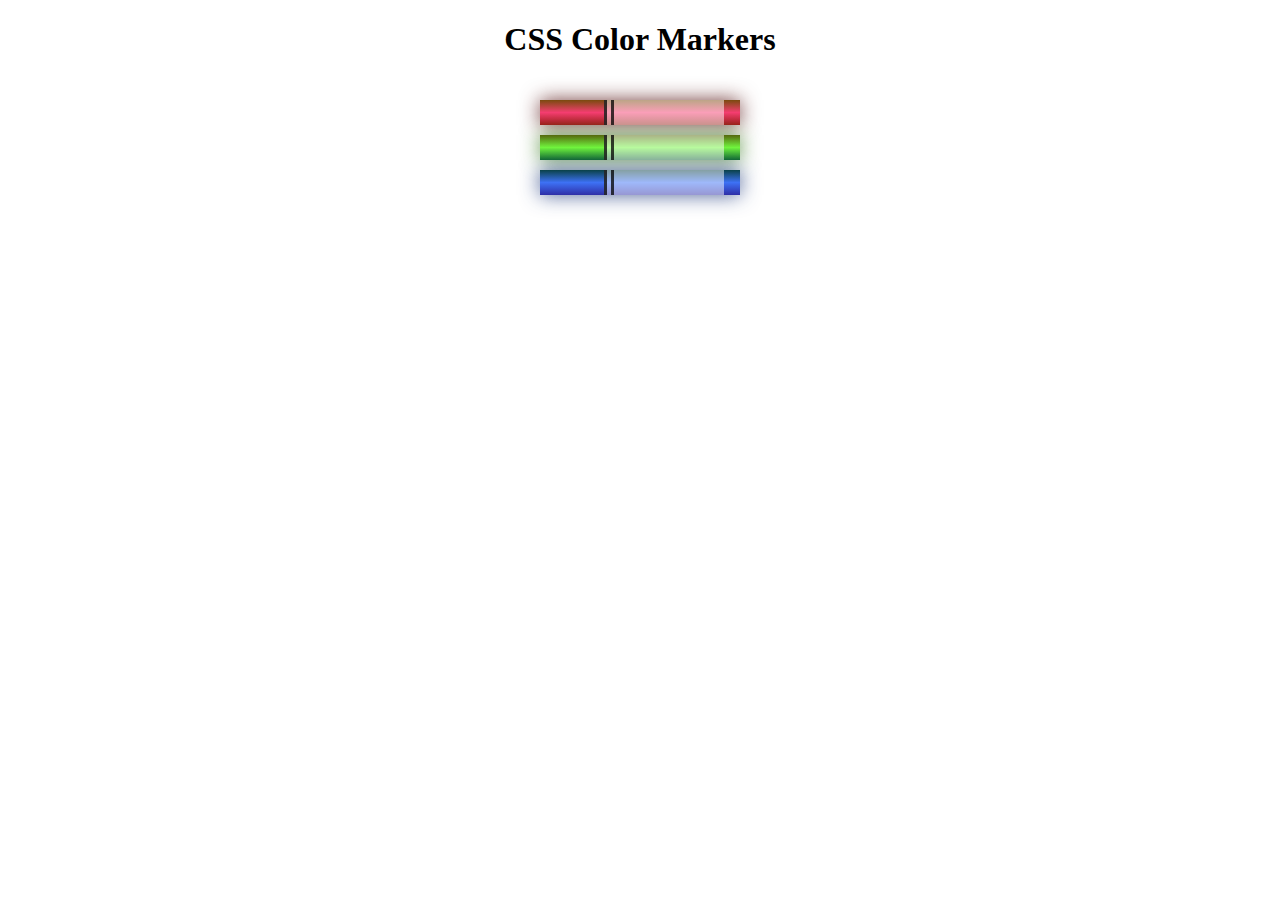
<file: 01_rwd/03 - Learn CSS Colors by Building a Set of Colored Markers/index.html>
<!-- ---------- COLORED MARKERS ---------- -->

<!DOCTYPE html>
<html lang="en">
  <head>
    <meta charset="utf-8" />
    <meta name="viewport" content="width=device-width, initial-scale=1.0" />
    <title>Colored Markers</title>
    <link rel="stylesheet" href="styles.css" />
  </head>
  <body>
    <h1>CSS Color Markers</h1>
    <div class="container">
      <div class="marker red">
        <div class="cap"></div>
        <div class="sleeve"></div>
      </div>
      <div class="marker green">
        <div class="cap"></div>
        <div class="sleeve"></div>
      </div>
      <div class="marker blue">
        <div class="cap"></div>
        <div class="sleeve"></div>
      </div>
    </div>
  </body>
</html>
</file>
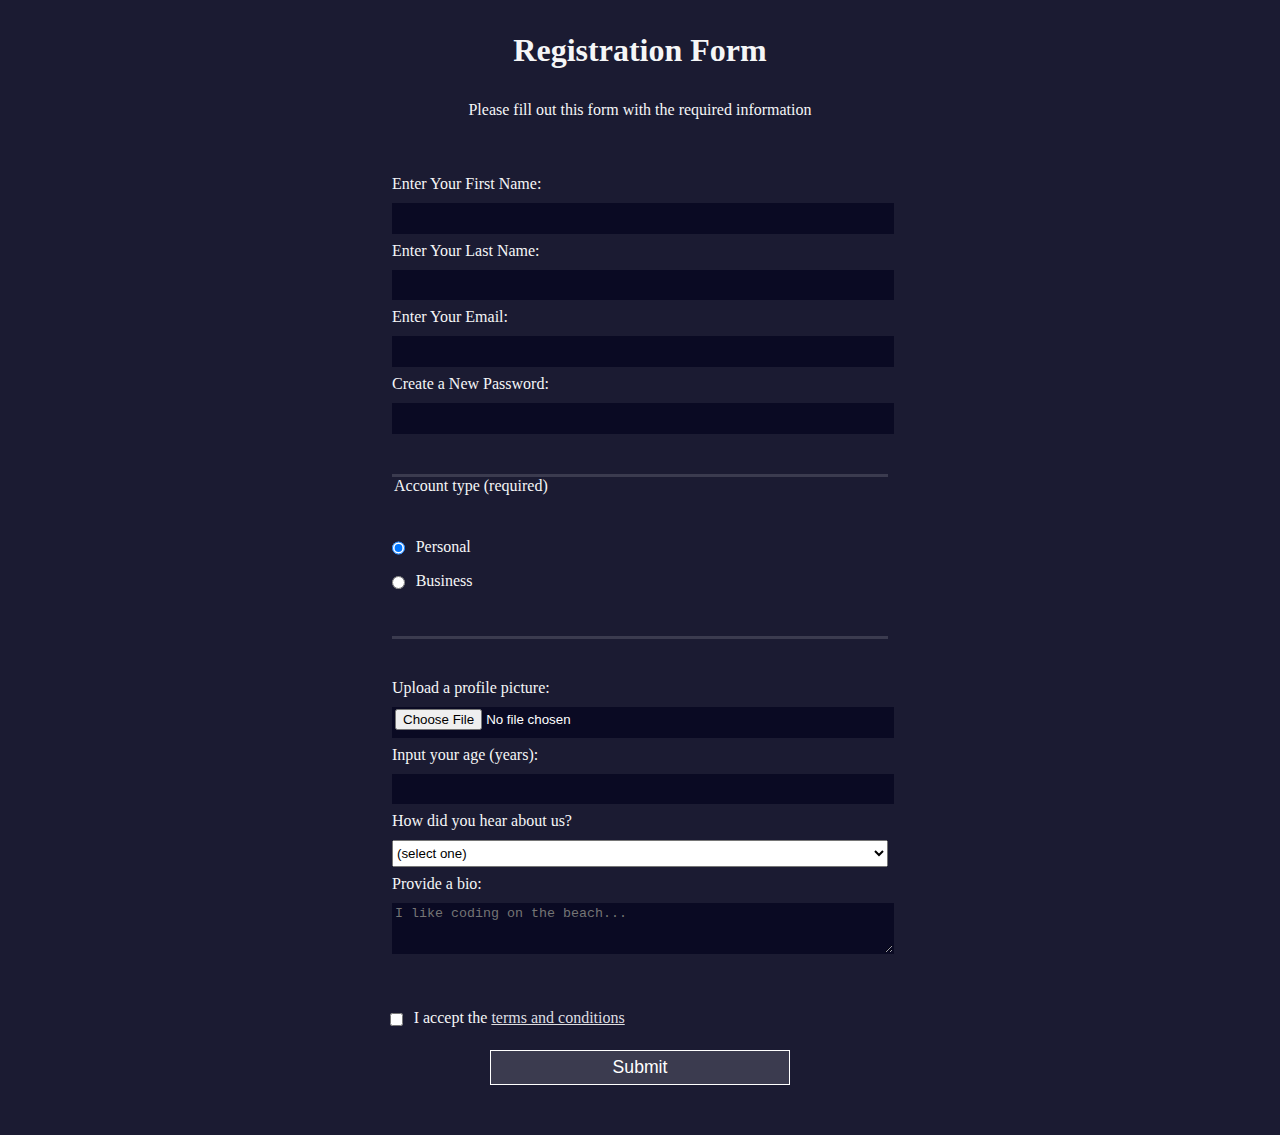
<file: 01_rwd/04 - Learn HTML Forms by Building a Registration Form/index.html>
<!-- ---------- REGISTRATION FORM ---------- -->

<!DOCTYPE html>
<html lang="en">
  <head>
    <meta charset="UTF-8" />
    <title>Registration Form</title>
    <link rel="stylesheet" href="styles.css" />
  </head>
  <body>
    <h1>Registration Form</h1>
    <p>Please fill out this form with the required information</p>
    <form method="post" action="https://register-demo.freecodecamp.org">
      <fieldset>
        <label for="first-name"
          >Enter Your First Name:
          <input id="first-name" name="first-name" type="text" required
        /></label>
        <label for="last-name"
          >Enter Your Last Name:
          <input id="last-name" name="last-name" type="text" required
        /></label>
        <label for="email"
          >Enter Your Email:
          <input id="email" name="email" type="email" required
        /></label>
        <label for="new-password"
          >Create a New Password:
          <input
            id="new-password"
            name="new-password"
            type="password"
            pattern="[a-z0-5]{8,}"
            required
        /></label>
      </fieldset>
      <fieldset>
        <legend>Account type (required)</legend>
        <label for="personal-account"
          ><input
            id="personal-account"
            type="radio"
            name="account-type"
            class="inline"
            checked
          />
          Personal</label
        >
        <label for="business-account"
          ><input
            id="business-account"
            type="radio"
            name="account-type"
            class="inline"
          />
          Business</label
        >
      </fieldset>
      <fieldset>
        <label for="profile-picture"
          >Upload a profile picture:
          <input id="profile-picture" type="file" name="file"
        /></label>
        <label for="age"
          >Input your age (years):
          <input id="age" type="number" name="age" min="13" max="120"
        /></label>
        <label for="referrer"
          >How did you hear about us?
          <select id="referrer" name="referrer">
            <option value="">(select one)</option>
            <option value="1">freeCodeCamp News</option>
            <option value="2">freeCodeCamp YouTube Channel</option>
            <option value="3">freeCodeCamp Forum</option>
            <option value="4">Other</option>
          </select>
        </label>
        <label for="bio"
          >Provide a bio:
          <textarea
            id="bio"
            name="bio"
            rows="3"
            cols="30"
            placeholder="I like coding on the beach..."
          ></textarea>
        </label>
      </fieldset>
      <label for="terms-and-conditions">
        <input
          class="inline"
          id="terms-and-conditions"
          type="checkbox"
          required
          name="terms-and-conditions"
        />
        I accept the
        <a href="https://www.freecodecamp.org/news/terms-of-service/"
          >terms and conditions</a
        >
      </label>
      <input type="submit" value="Submit" />
    </form>
  </body>
</html>
</file>
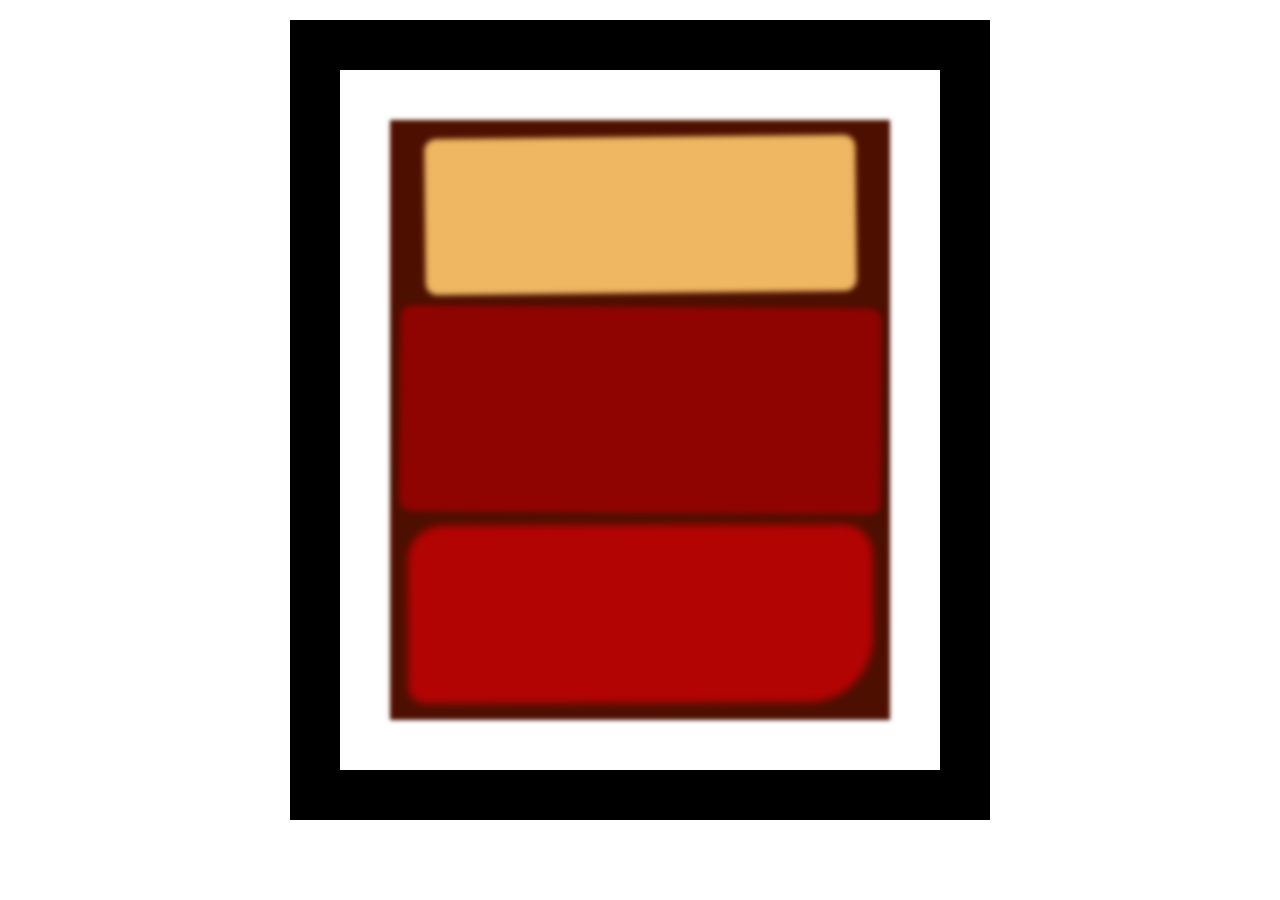
<file: 01_rwd/06/index.html>
<!-- ---------- ROTHKO PAINTING ---------- -->

<!DOCTYPE html>
<html lang="en">
  <head>
    <meta charset="UTF-8" />
    <title>Rothko Painting</title>
    <link href="./styles.css" rel="stylesheet" />
  </head>
  <body>
    <div class="frame">
      <div class="canvas">
        <div class="one"></div>
        <div class="two"></div>
        <div class="three"></div>
      </div>
    </div>
  </body>
</html>
</file>
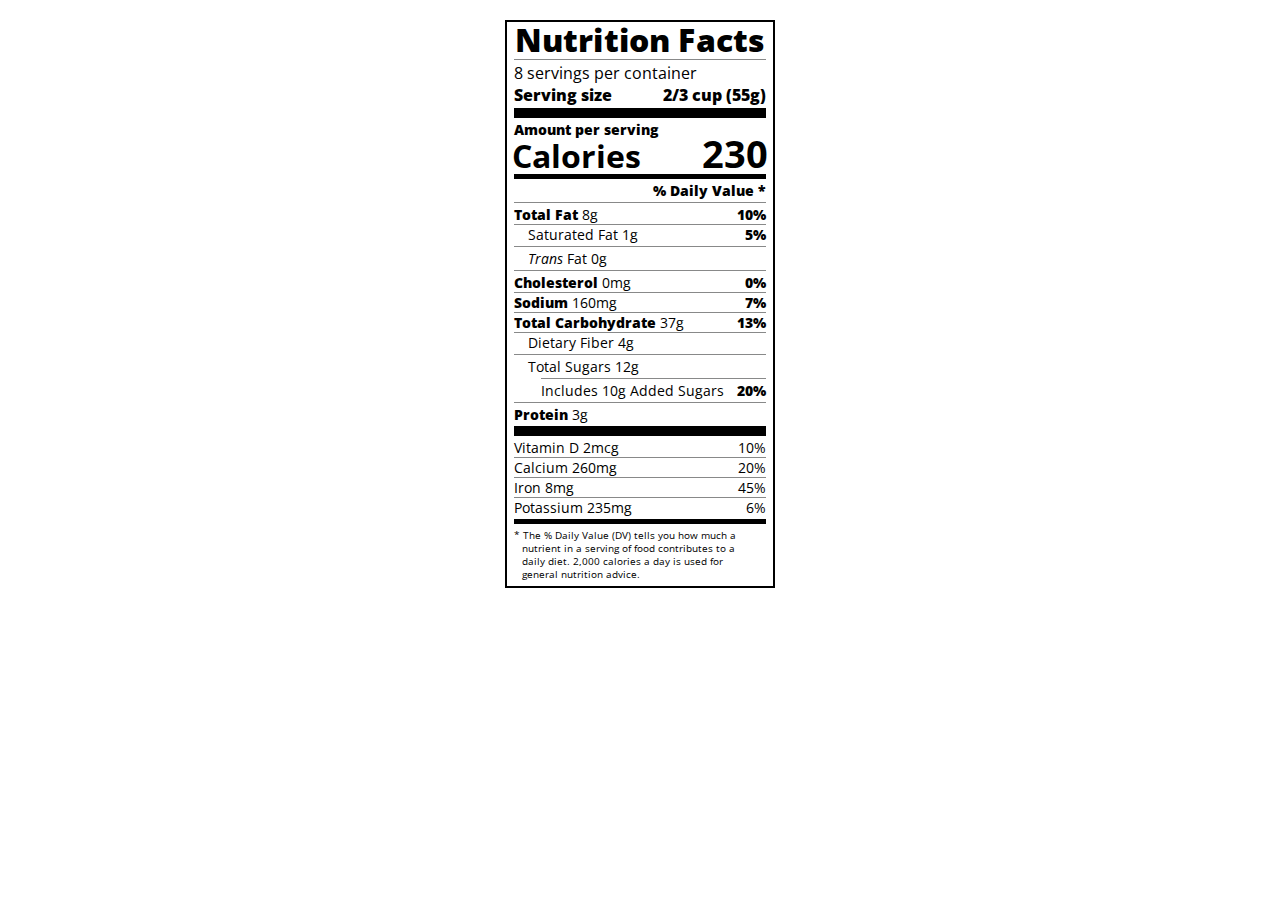
<file: 01_rwd/08/index.html>
<!-- ---------- CAR GALLERY ---------- -->

<!DOCTYPE html>
<html lang="en">
  <head>
    <meta charset="UTF-8" />
    <title>Nutrition Label</title>
    <link
      href="https://fonts.googleapis.com/css?family=Open+Sans:400,700,800"
      rel="stylesheet"
    />
    <link href="./styles.css" rel="stylesheet" />
  </head>

  <body>
    <div class="label">
      <header>
        <h1 class="bold">Nutrition Facts</h1>
        <div class="divider"></div>
        <p>8 servings per container</p>
        <p class="bold">Serving size <span>2/3 cup (55g)</span></p>
      </header>
      <div class="divider large"></div>
      <div class="calories-info">
        <div class="left-container">
          <h2 class="bold small-text">Amount per serving</h2>
          <p>Calories</p>
        </div>
        <span>230</span>
      </div>
      <div class="divider medium"></div>
      <div class="daily-value small-text">
        <p class="bold right no-divider">% Daily Value *</p>
        <div class="divider"></div>
        <p>
          <span><span class="bold">Total Fat</span> 8g</span>
          <span class="bold">10%</span>
        </p>
        <p class="indent no-divider">
          Saturated Fat 1g <span class="bold">5%</span>
        </p>
        <div class="divider"></div>
        <p class="indent no-divider">
          <span><i>Trans</i> Fat 0g</span>
        </p>
        <div class="divider"></div>
        <p>
          <span><span class="bold">Cholesterol</span> 0mg</span>
          <span class="bold">0%</span>
        </p>
        <p>
          <span><span class="bold">Sodium</span> 160mg</span>
          <span class="bold">7%</span>
        </p>
        <p>
          <span><span class="bold">Total Carbohydrate</span> 37g</span>
          <span class="bold">13%</span>
        </p>
        <p class="indent no-divider">Dietary Fiber 4g</p>
        <div class="divider"></div>
        <p class="indent no-divider">Total Sugars 12g</p>
        <div class="divider double-indent"></div>
        <p class="double-indent no-divider">
          Includes 10g Added Sugars <span class="bold">20%</span>
        </p>
        <div class="divider"></div>
        <p class="no-divider">
          <span><span class="bold">Protein</span> 3g</span>
        </p>
        <div class="divider large"></div>
        <p>Vitamin D 2mcg <span>10%</span></p>
        <p>Calcium 260mg <span>20%</span></p>
        <p>Iron 8mg <span>45%</span></p>
        <p class="no-divider">Potassium 235mg <span>6%</span></p>
      </div>
      <div class="divider medium"></div>
      <p class="note">
        * The % Daily Value (DV) tells you how much a nutrient in a serving of
        food contributes to a daily diet. 2,000 calories a day is used for
        general nutrition advice.
      </p>
    </div>
  </body>
</html>
</file>
<file: 01_rwd/03 - Learn CSS Colors by Building a Set of Colored Markers/styles.css>
h1 {
  text-align: center;
}

.container {
  background-color: rgb(255, 255, 255);
  padding: 10px 0;
}

.marker {
  width: 200px;
  height: 25px;
  margin: 10px auto;
}

.cap {
  width: 60px;
  height: 25px;
}

.sleeve {
  width: 110px;
  height: 25px;
  background-color: rgba(255, 255, 255, 0.5);
  border-left: 10px double rgba(0, 0, 0, 0.75);
}

.cap,
.sleeve {
  display: inline-block;
}

.red {
  background: linear-gradient(
    rgb(122, 74, 14),
    rgb(245, 62, 113),
    rgb(162, 27, 27)
  );
  box-shadow: 0 0 20px 0 rgba(83, 14, 14, 0.8);
}

.green {
  background: linear-gradient(#55680d, #71f53e, #116c31);
  box-shadow: 0 0 20px 0 #3b7e20cc;
}
.blue {
  background: linear-gradient(
    hsl(186, 76%, 16%),
    hsl(223, 90%, 60%),
    hsl(240, 56%, 42%)
  );
  box-shadow: 0 0 20px 0 hsla(223, 59%, 31%, 0.8);
}
</file>
<file: 01_rwd/04 - Learn HTML Forms by Building a Registration Form/styles.css>
body {
  width: 100%;
  height: 100vh;
  margin: 0;
  background-color: #1b1b32;
  color: #f5f6f7;
  font-family: Tahoma;
  font-size: 16px;
}

h1,
p {
  margin: 1em auto;
  text-align: center;
}

form {
  width: 60vw;
  max-width: 500px;
  min-width: 300px;
  margin: 0 auto;
  padding-bottom: 2em;
}

fieldset {
  border: none;
  padding: 2rem 0;
  border-bottom: 3px solid #3b3b4f;
}

fieldset:last-of-type {
  border-bottom: none;
}

label {
  display: block;
  margin: 0.5rem 0;
}

input,
textarea,
select {
  margin: 10px 0 0 0;
  width: 100%;
  min-height: 2em;
}

input,
textarea {
  background-color: #0a0a23;
  border: 1px solid #0a0a23;
  color: #ffffff;
}

.inline {
  width: unset;
  margin: 0 0.5em 0 0;
  vertical-align: middle;
}

input[type="submit"] {
  display: block;
  width: 60%;
  margin: 1em auto;
  height: 2em;
  font-size: 1.1rem;
  background-color: #3b3b4f;
  border-color: white;
  min-width: 300px;
}

input[type="file"] {
  padding: 1px 2px;
}

.inline {
  display: inline;
}
#terms-and-conditions,
a {
  color: #dfdfe2;
}
</file>
<file: 01_rwd/06/styles.css>
.canvas {
  width: 500px;
  height: 600px;
  background-color: #4d0f00;
  overflow: hidden;
  filter: blur(2px);
}

.frame {
  border: 50px solid black;
  width: 500px;
  padding: 50px;
  margin: 20px auto;
}

.one {
  width: 425px;
  height: 150px;
  background-color: #efb762;
  margin: 20px auto;
  box-shadow: 0 0 3px 3px #efb762;
  border-radius: 9px;
  transform: rotate(-0.6deg);
}

.two {
  width: 475px;
  height: 200px;
  background-color: #8f0401;
  margin: 0 auto 20px;
  box-shadow: 0 0 3px 3px #8f0401;
  border-radius: 8px 10px;
  transform: rotate(0.4deg);
}

.one,
.two {
  filter: blur(1px);
}

.three {
  width: 91%;
  height: 28%;
  background-color: #b20403;
  margin: auto;
  filter: blur(2px);
  box-shadow: 0 0 5px 5px #b20403;
  border-radius: 30px 25px 60px 12px;
  transform: rotate(-0.2deg);
}
</file>
<file: 01_rwd/08/styles.css>
* {
  box-sizing: border-box;
}

html {
  font-size: 16px;
}

body {
  font-family: "Open Sans", sans-serif;
}

.label {
  border: 2px solid black;
  width: 270px;
  margin: 20px auto;
  padding: 0 7px;
}

header h1 {
  text-align: center;
  margin: -4px 0;
  letter-spacing: 0.15px;
}

p {
  margin: 0;
  display: flex;
  justify-content: space-between;
}

.divider {
  border-bottom: 1px solid #888989;
  margin: 2px 0;
}

.bold {
  font-weight: 800;
}

.large {
  height: 10px;
}

.large,
.medium {
  background-color: black;
  border: 0;
}

.medium {
  height: 5px;
}

.small-text {
  font-size: 0.85rem;
}

.calories-info {
  display: flex;
  justify-content: space-between;
  align-items: flex-end;
}

.calories-info h2 {
  margin: 0;
}

.left-container p {
  margin: -5px -2px;
  font-size: 2em;
  font-weight: 700;
}

.calories-info span {
  margin: -7px -2px;
  font-size: 2.4em;
  font-weight: 700;
}

.right {
  justify-content: flex-end;
}

.indent {
  margin-left: 1em;
}

.double-indent {
  margin-left: 2em;
}

.daily-value p:not(.no-divider) {
  border-bottom: 1px solid #888989;
}

.note {
  font-size: 0.6rem;
  margin: 5px 0;
  padding: 0 8px;
  text-indent: -8px;
}
</file>
